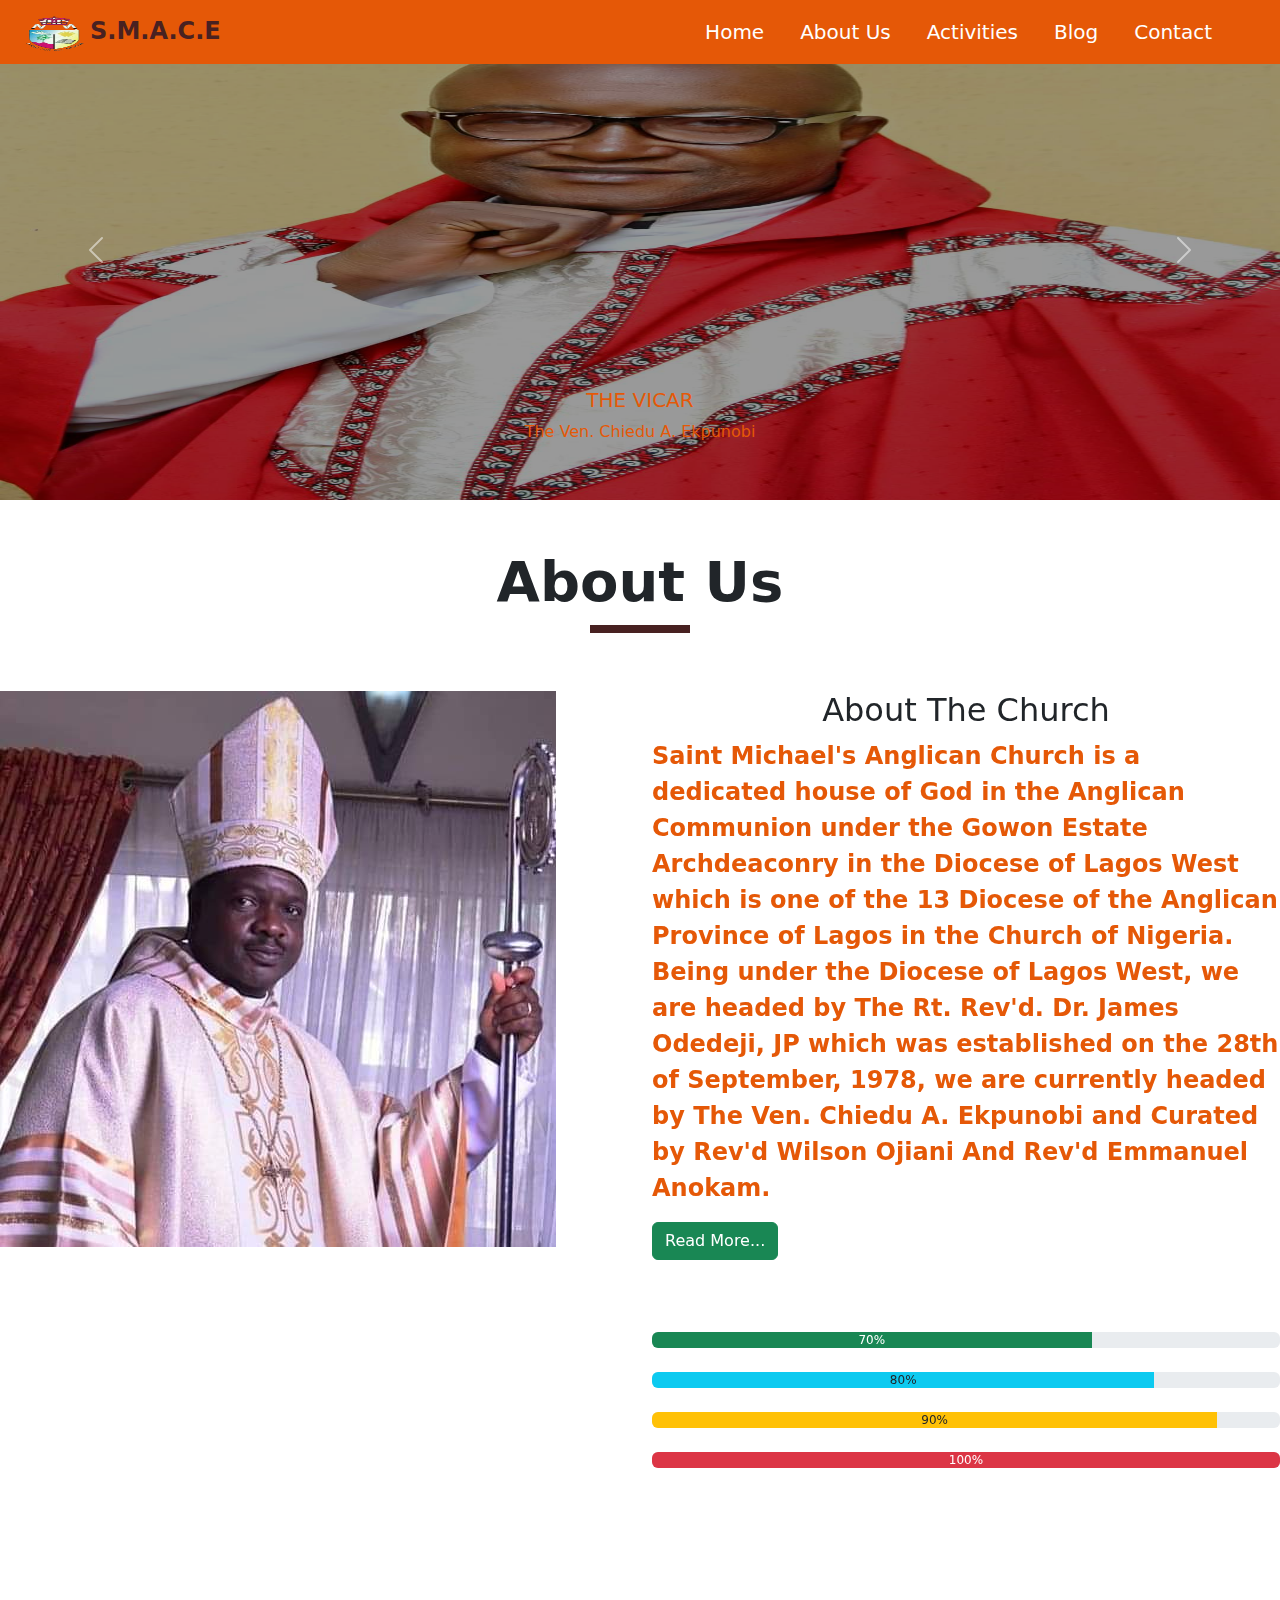
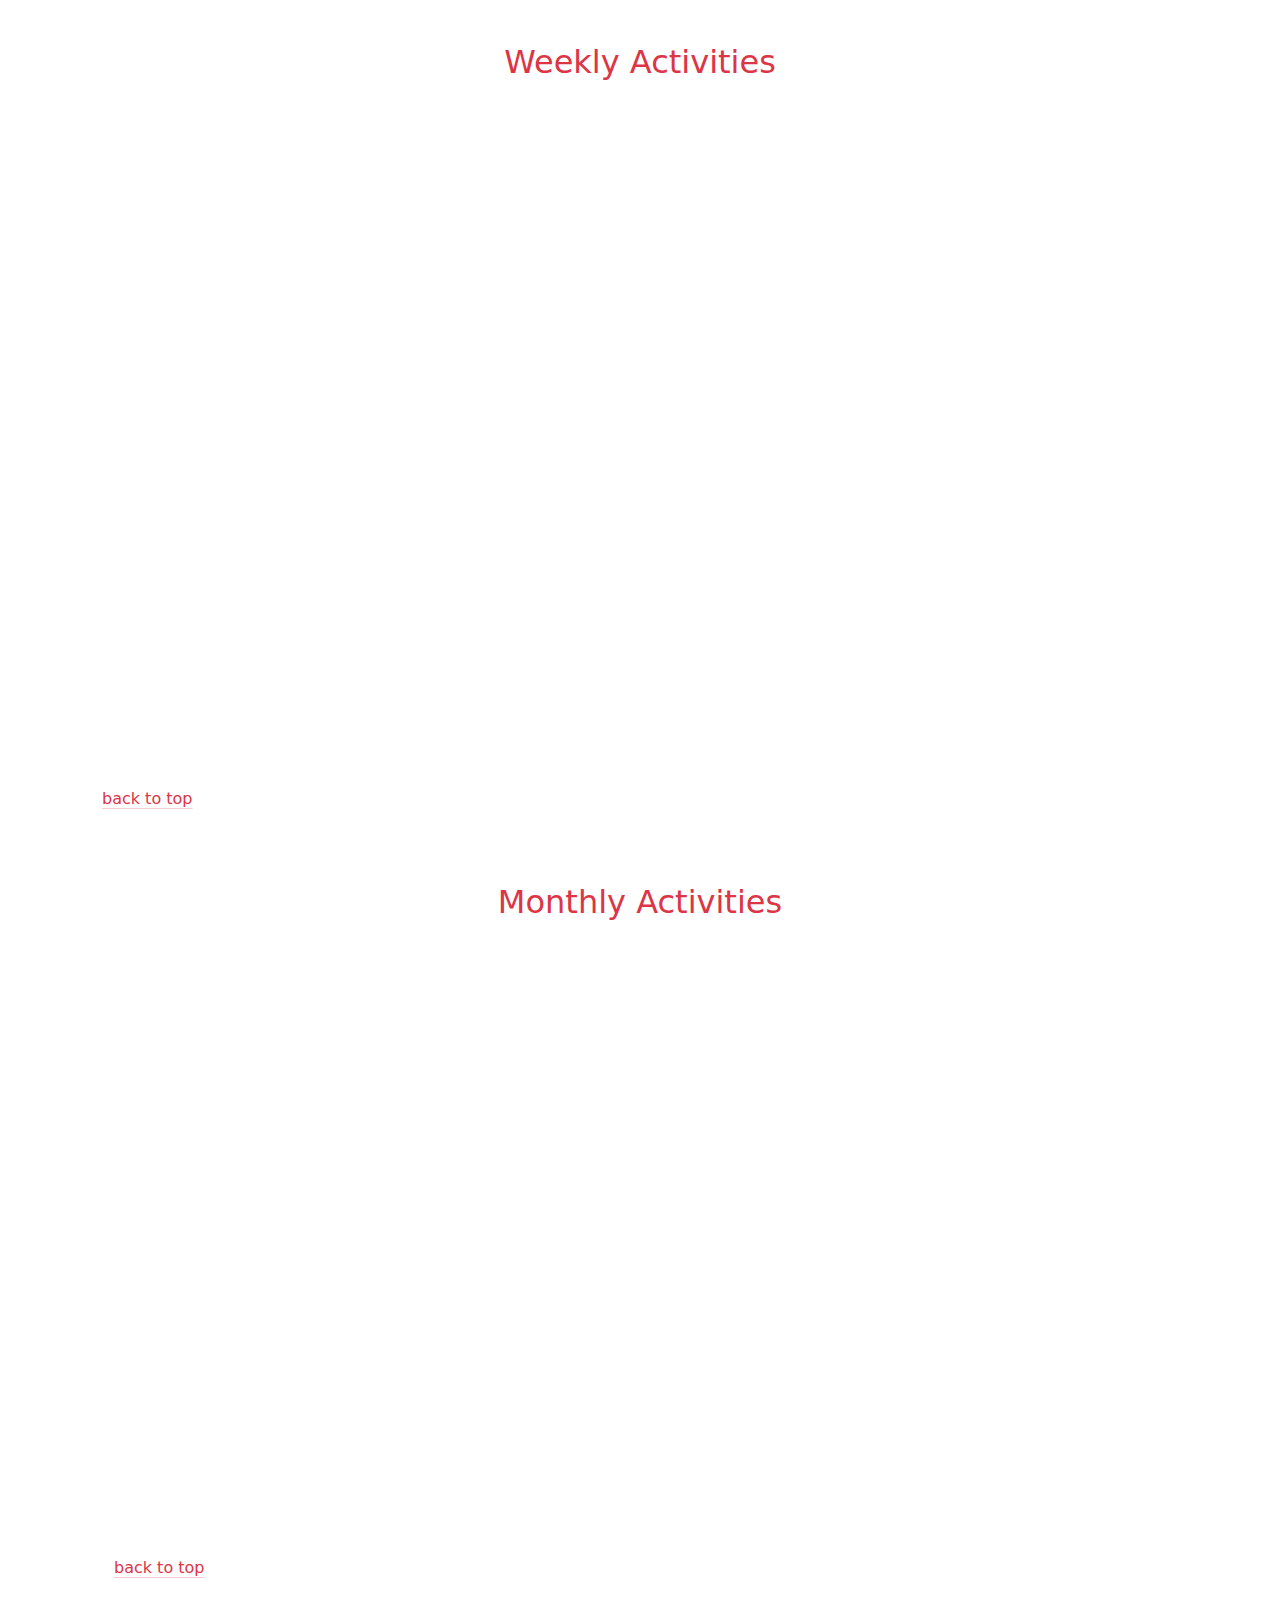
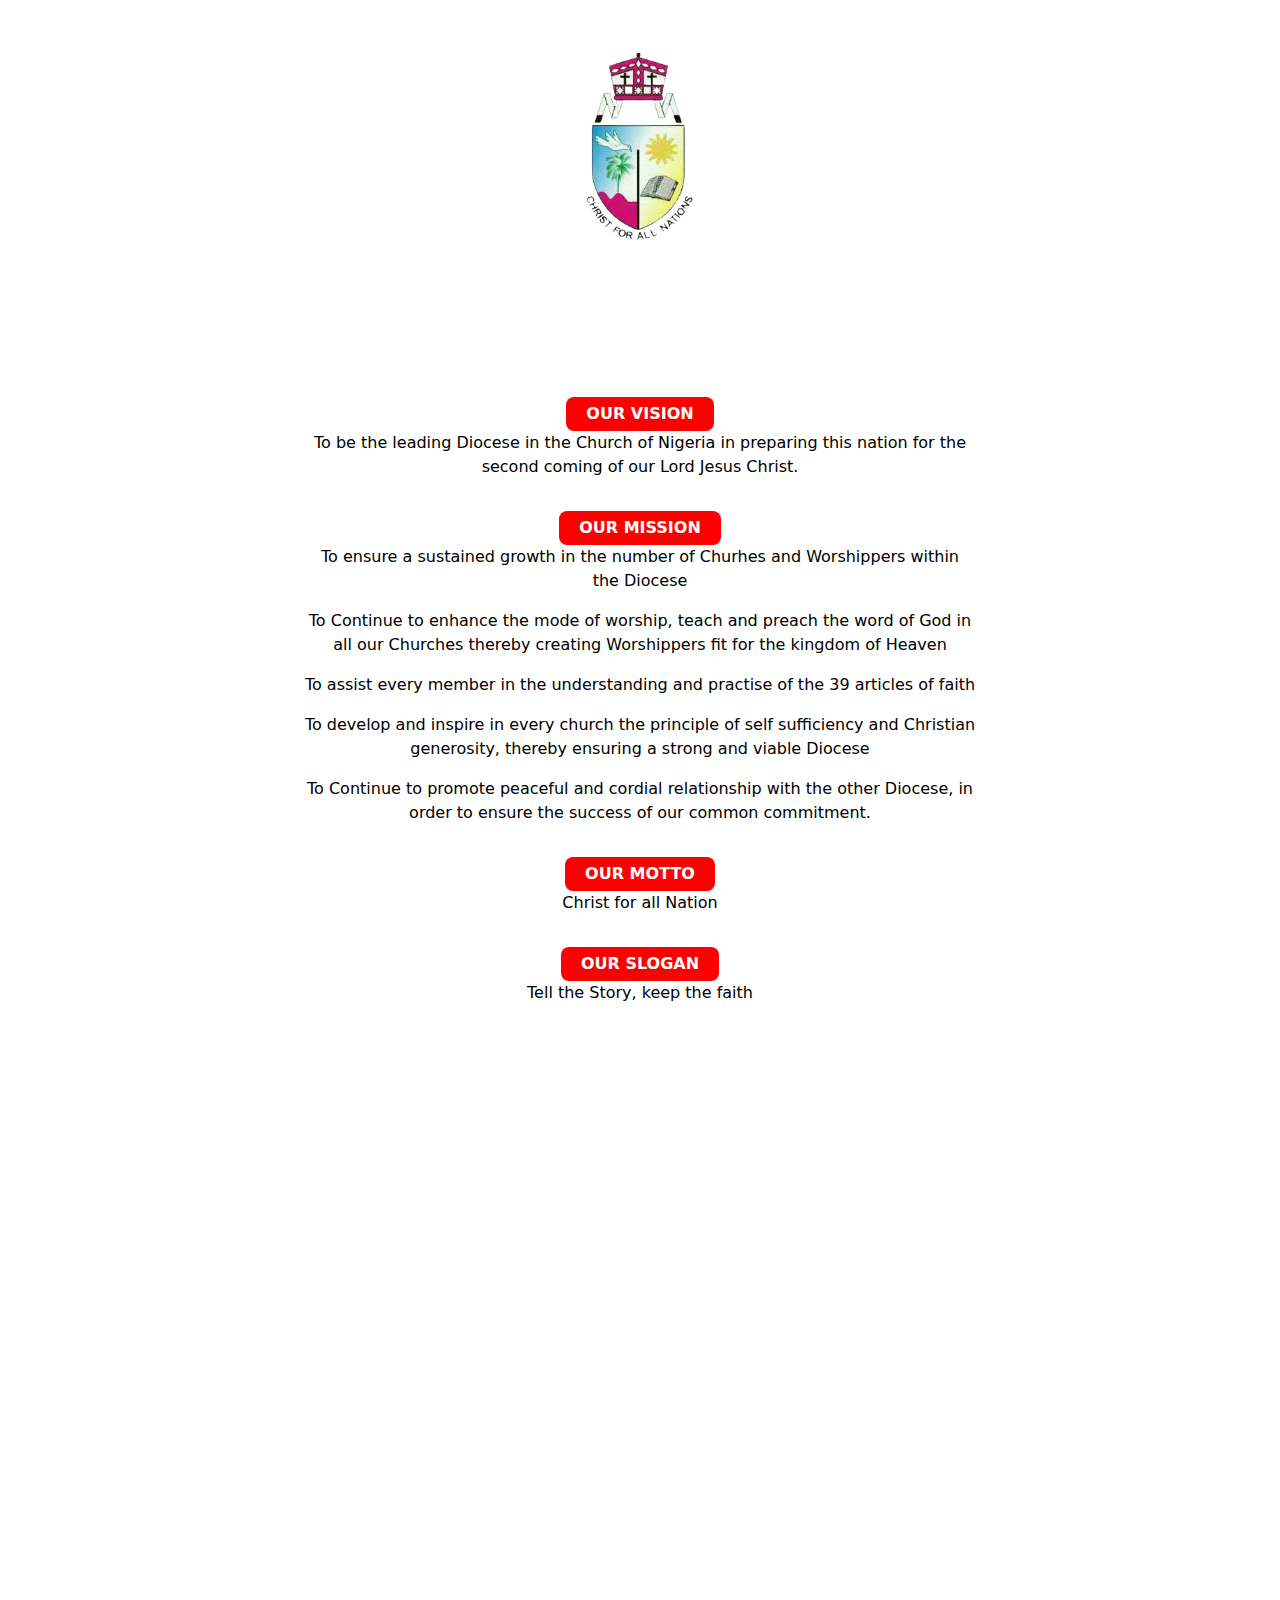
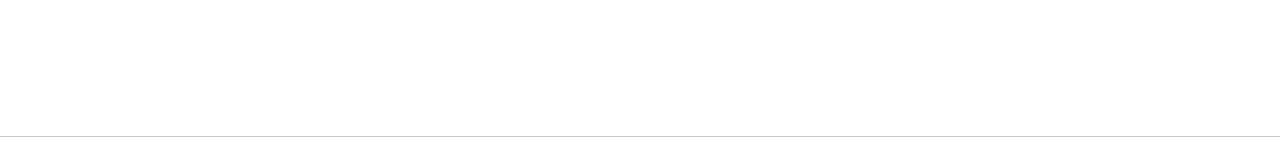
<file: index.html>
<!DOCTYPE html>
<html lang="en">

<head>
  <meta charset="UTF-8">
  <meta http-equiv="X-UA-Compatible" content="IE=edge">
  <meta name="viewport" content="width=device-width, initial-scale=1.0">
  <title>St. Micheals Anglican Church Egbeda</title>
  <script async src="https://pagead2.googlesyndication.com/pagead/js/adsbygoogle.js?client=ca-pub-4125052811754696"
    crossorigin="anonymous"></script>
    <!-- St. Micheals Anglican Church Egbeda -->
  <!-- Bootstrap CDN -->
  <link href="https://unpkg.com/aos@2.3.1/dist/aos.css" rel="stylesheet">
  <link rel="stylesheet" href="https://cdnjs.cloudflare.com/ajax/libs/font-awesome/6.4.0/css/all.min.css"
    integrity="sha512-iecdLmaskl7CVkqkXNQ/ZH/XLlvWZOJyj7Yy7tcenmpD1ypASozpmT/E0iPtmFIB46ZmdtAc9eNBvH0H/ZpiBw=="
    crossorigin="anonymous" referrerpolicy="no-referrer" />
  <link rel="preconnect" href="https://fonts.gstatic.com" crossorigin>
  <link rel="stylesheet" href="./bootstrapforpro_1/bootstrappro1.css">
  <link rel="stylesheet" href="bootstrapforpro_1/css/bootstrap.min.css">
</head>

<body>
  <!-- St. Micheals Anglican Church Egbeda -->
  <header id="home">
    <!-- Navbar -->
    <nav class="navbar navbar-expand-sm fixed-top">
      <div class="container-fluid">
        <a class="navbar-brand px-2" href="#"><img src="./slideshowimgs/realsmacelogo.png" alt=""><span
            class="smacelogo">S.M.A.C.E</span></a>
        <button class="navbar-toggler" type="button" data-bs-toggle="collapse" data-bs-target="#navbarSupportedContent"
          aria-controls="navbarSupportedContent" aria-expanded="false" aria-label="Toggle navigation">
          <span class="navbar-toggler-icon"></span>
        </button>
        <div class="collapse navbar-collapse" id="navbarSupportedContent">
          <ul class="navbar-nav ms-auto mb-2 mb-lg-0 h5 px-5">
            <li class="nav-item">
              <a class="nav-link active" aria-current="page" href="#">Home</a>
            </li>
            <li class="nav-item">
              <a class="nav-link" href="#about us">About Us</a>
            </li>
            <li class="nav-item">
              <a class="nav-link" href="#activities">Activities</a>
            </li>
            <li class="nav-item">
              <a class="nav-link" href="#blog">Blog</a>
            </li>
            <li class="nav-item">
              <a class="nav-link" href="#contact">Contact</a>
            </li>
        </div>
      </div>
    </nav>
    <!-- Carousel -->
    <div id="carouselExampleAutoplaying" class="carousel slide" data-bs-ride="carousel">
      <div class="carousel-inner">
        <div class="carousel-item active">
          <img src="./slideshowimgs/Ven_Chie,spic.jpg" class="d-block w-100" alt="...">
          <div class="carousel-caption">
            <h5>THE VICAR</h5>
            <P>The Ven. Chiedu A. Ekpunobi</P>
          </div>
        </div>
        <div class="carousel-item">
          <img src="./slideshowimgs/realcurate2_pic.jpg" class="d-block w-100" alt="...">
          <div class="carousel-caption">
            <h5>THE CURATE 1</h5>
            <p>Rev'd. Wilson Ojiani</p>
          </div>
        </div>
        <div class="carousel-item">
          <img src="./slideshowimgs/The_Curate1.jpg" class="d-block w-100" alt="...">
          <div class="carousel-caption">
            <h5>THE CURATE 2</h5>
            <p>Rev'd Emmanuel Anokam</p>
          </div>
        </div>
      </div>
      <button class="carousel-control-prev" type="button" data-bs-target="#carouselExampleAutoplaying"
        data-bs-slide="prev">
        <span class="carousel-control-prev-icon" aria-hidden="true"></span>
        <span class="visually-hidden">Previous</span>
      </button>
      <button class="carousel-control-next" type="button" data-bs-target="#carouselExampleAutoplaying"
        data-bs-slide="next">
        <span class="carousel-control-next-icon" aria-hidden="true"></span>
        <span class="visually-hidden">Next</span>
      </button>
    </div>
    <script async src="https://pagead2.googlesyndication.com/pagead/js/adsbygoogle.js?client=ca-pub-4125052811754696"
      crossorigin="anonymous"></script>
  </header>

  <!-- St. Micheals Anglican Church Egbeda -->
  <section id="about us">
    <div class="abtcontainer mt-5">
      <div class="row">
        <div class="col-12 text-center mb-5" data-aos="zoom-in-down">
          <h1 class="display-4 fw-bold">About Us</h1>
          <div class="divider"></div>
        </div>
        <div class="col-md-6" data-aos="fade-down-right">
          <img src="./slideshowimgs/Bishoppic1.jpg" alt="" class="img-fluid">
        </div>
        <div class="col-md-6" data-aos="zoom-in-down">
          <h2 class="col text-center">About The Church</h2>
          <p class="stabt">
            Saint Michael's Anglican Church is a dedicated house of God in the Anglican Communion under the Gowon
            Estate Archdeaconry in the Diocese of Lagos West which is one of the 13 Diocese of the Anglican Province
            of Lagos in the Church of Nigeria. Being under the Diocese of Lagos West, we are headed by The Rt. Rev'd.
            Dr. James Odedeji, JP which was established on the 28th of September, 1978, we are currently headed by
            The Ven. Chiedu A. Ekpunobi and Curated by Rev'd Wilson Ojiani And Rev'd Emmanuel Anokam.
          </p>
          <button class="btn btn-success mb-5">Read More...</button>
          <div>
            <div class="progress my-4" role="progressbar" aria-label="Success example" aria-valuenow="70"
              aria-valuemin="0" aria-valuemax="100">
              <div class="progress-bar bg-success" style="width: 70%">70%</div>
            </div>
            <div class="progress my-4" role="progressbar" aria-label="Info example" aria-valuenow="80" aria-valuemin="0"
              aria-valuemax="100">
              <div class="progress-bar bg-info text-dark" style="width: 80%">80%</div>
            </div>
            <div class="progress my-4" role="progressbar" aria-label="Warning example" aria-valuenow="90"
              aria-valuemin="0" aria-valuemax="100">
              <div class="progress-bar bg-warning text-dark" style="width: 90%">90%</div>
            </div>
            <div class="progress my-4" role="progressbar" aria-label="Danger example" aria-valuenow="100"
              aria-valuemin="0" aria-valuemax="100">
              <div class="progress-bar bg-danger" style="width: 100%">100%</div>
            </div>
          </div>
        </div>
        <div>

        </div>
      </div>
    </div>
    <script async src="https://pagead2.googlesyndication.com/pagead/js/adsbygoogle.js?client=ca-pub-4125052811754696"
      crossorigin="anonymous"></script>
    <ins class="adsbygoogle" style="display:block" data-ad-format="fluid" data-ad-layout-key="-6s+eb+2m-1c-5n"
      data-ad-client="ca-pub-4125052811754696" data-ad-slot="4970632090"></ins>
    <script>
      (adsbygoogle = window.adsbygoogle || []).push({});
    </script>
  </section>

  <section id="activities">
    <div class="container">
      <div class="row gy-2">
        <div class="col-12 text-center mb-5" data-aos="zoom-in-down">
          <h1 class="display-4 fw-bold">Activities</h1>
          <div class="divider"></div>
        </div>
        <h2 class="text-center text-danger">Weekly Activities</h2>
        <div class="col-md-4 col-sm-6" data-aos="fade-down-right">
          <div class="card shadow" style="width: 18rem;">
            <div class="card-body">
              <h5 class="card-title text-center">Mondays</h5>
              <p class="card-text text-center mb-5">Follow up/ Discipleship classes <br>6:00pm-7:30pm</p>
            </div>
            <div class="card-body shadow">
              <a href="https://www.facebook.com/saint.micheal/" class="card-link text-danger">Facebook Page</a>
            </div>
          </div>
        </div>
        <div class="col-md-4 col-sm-6" data-aos="flip-up">
          <div class="card  shadow" style="width: 18rem;">
            <div class="card-body">
              <h5 class="card-title text-center">Tuesdays</h5>
              <p class="card-text text-center mb-5">EFAC Fellowship <br>6:00pm-8:00pm</p>
            </div>
            <div class="card-body shadow">
              <a href="https://www.facebook.com/saint.micheal/" class="card-link text-danger">Facebook Page</a>
            </div>
          </div>
        </div>
        <div class="col-md-4 col-sm-6" data-aos="fade-down-left">
          <div class="card  shadow" style="width: 18rem;">
            <div class="card-body">
              <h5 class="card-title text-center">Wednesdays</h5>
              <p class="card-text text-center mb-4">Victory Hour (PRAYERS)/ <br>Mid-Week Service <br> 6:00pm-8:00pm</p>
            </div>
            <div class="card-body  shadow">
              <a href="https://www.facebook.com/saint.micheal/" class="card-link text-danger">Facebook Page</a>
            </div>
          </div>
        </div>
        <div class="col-md-4 col-sm-6" data-aos="fade-down-right">
          <div class="card  shadow" style="width: 18rem;">
            <div class="card-body">
              <h5 class="card-title text-center">Thursdays</h5>
              <p class="card-text text-center">A Day with Christ (Healing,etc..)-7:00am-12:noon <br>AYF Fellowship
                <br>Choir / Band Practice <br>6:00pm-8:00pm
              </p>
            </div>
            <div class="card-body shadow">
              <a href="https://www.facebook.com/saint.micheal/" class="card-link text-danger">Facebook Page</a>
            </div>
          </div>
        </div>
        <div class="col-md-4 col-sm-6" data-aos="flip-up">
          <div class="card shadow" style="width: 18rem;">
            <div class="card-body">
              <h5 class="card-title text-center">Fridays</h5>
              <p class="card-text text-center mb-5">General Bible Study <br>(Teaching) <br>6:00pm-7:30pm</p>
            </div>
            <div class="card-body shadow">
              <a href="https://www.facebook.com/saint.micheal/" class="card-link text-danger">Facebook Page</a>
            </div>
          </div>
        </div>
        <div class="col-md-4 col-sm-6" data-aos="fade-down-left">
          <div class="card shadow" style="width: 18rem;">
            <div class="card-body">
              <h5 class="card-title text-center">Saturdays</h5>
              <p class="card-text text-center mb-4">Brigade Practice-4:00pm <br>Choir / Band Practice <br>Rising Stars
                Fellowship <br>6:00pm-8:00pm </p>
            </div>
            <div class="card-body shadow">
              <a href="https://www.facebook.com/saint.micheal/" class="card-link text-danger">Facebook Page</a>
            </div>
          </div>
        </div>
      </div>
      <div id="suncard" class="row gy-2 text-center">
        <div class="col-md-6 col-sm-6" data-aos="flip-up">
          <div class="card shadow" style="width: 18rem;">
            <div class="card-body">
              <h5 class="card-title text-center">Sundays</h5>
              <p class="card-text text-center mb-4">Sunday Combined Service <br>8:00am-Further Notice</p>
            </div>
            <div class="card-body shadow">
              <a href="https://www.facebook.com/saint.micheal/" class="card-link text-success">Join us live @</a>
            </div>
          </div>
        </div>
      </div>
      <div>
        <p><a href="#top" id="btt"
            class="link-danger link-offset-2 link-underline-opacity-25 link-underline-opacity-100-hover">back to top</a>
        </p>
      </div>



      <div class="container">
        <div class="row gy-2">
          <div class="col-12 text-center mb-5">
          </div>
          <h2 class="text-center text-danger">Monthly Activities</h2>
          <div class="col-md-4  col-sm-6" data-aos="fade-down-right">
            <div class="card shadow" style="width: 18rem;">
              <!-- <img src="..." class="card-img-top" alt="..."> -->
              <div class="card-body">
                <h5 class="card-title text-center">1st Sundays</h5>
                <p class="card-text text-center">Revival Service <br>8:00am Combined</p>
              </div>
              <div class="card-body shadow">
                <a href="https://www.facebook.com/saint.micheal/" class="card-link text-danger">Facebook Page</a>
              </div>
            </div>
          </div>
          <div class="col-md-4 col-sm-6" data-aos="flip-up">
            <div class="card shadow" style="width: 18rem;">
              <!-- <img src="..." class="card-img-top" alt="..."> -->
              <div class="card-body">
                <h5 class="card-title text-center">2nd Sundays</h5>
                <p class="card-text text-center">Holy Communion <br>7:00am-English & 10:00am-Igbo</p>
              </div>
              <div class="card-body shadow">
                <a href="https://www.facebook.com/saint.micheal/" class="card-link text-danger">Facebook Page</a>
              </div>
            </div>
          </div>
          <div class="col-md-4 col-sm-6" data-aos="fade-down-left">
            <div class="card shadow" style="width: 18rem;">
              <div class="card-body">
                <h5 class="card-title text-center">3rd Sundays</h5>
                <p class="card-text text-center">Testimony Sunday <br>8:00am Combined</p>
              </div>
              <div class="card-body shadow">
                <a href="https://www.facebook.com/saint.micheal/" class="card-link text-danger">Facebook Page</a>
              </div>
            </div>
          </div>
          <div class="col-md-4 col-sm-6" data-aos="fade-down-right">
            <div class="card shadow" style="width: 18rem;">
              <div class="card-body">
                <h5 class="card-title text-center">Last Sundays</h5>
                <p class="card-text text-center">Mattins/Group Meetings <br>8:00am Combined</p>
              </div>
              <div class="card-body shadow">
                <a href="https://www.facebook.com/saint.micheal/" class="card-link text-danger">Facebook Page</a>
              </div>
            </div>
          </div>
          <div class="col-md-4 col-sm-6" data-aos="flip-up">
            <div class="card shadow" style="width: 18rem;">
              <!-- <img src="..." class="card-img-top" alt="..."> -->
              <div class="card-body">
                <h5 class="card-title text-center">5th Sundays</h5>
                <p class="card-text text-center">Bible Teaching/Holy Communion <br>8:00am Combined</p>
              </div>
              <div class="card-body shadow">
                <a href="https://www.facebook.com/saint.micheal/" class="card-link text-danger">Facebook Page</a>
              </div>
            </div>
          </div>
          <div class="col-md-4 col-sm-6" data-aos="fade-down-left">
            <div class="card shadow" style="width: 18rem;">
              <!-- <img src="./slideshowimgs/angviewchurchimg.png" class="card-img-top" alt="..."> -->
              <div class="card-body">
                <h5 class="card-title text-center">Last Saturdays</h5>
                <p class="card-text text-center">Guild of Stewards Meeting <br>4:00pm-6:00pm</p>
              </div>
              <div class="card-body shadow">
                <a href="https://www.facebook.com/saint.micheal/" class="card-link text-danger">Facebook Page</a>
              </div>
            </div>
          </div>
          <div id="suncard" class="row gy-2 text-center">
            <div class="col-md-6" data-aos="flip-left" data-aos-easing="ease-out-cubic" data-aos-duration="2000">
              <div class="card shadow" style="width: 18rem;">
                <div class="card-body">
                  <h5 class="card-title text-center">BAPTISM</h5>
                  <p class="card-text text-center">Last Saturdays<br>2:00pm (Counseling & baptism)</p>
                </div>
                <div class="card-body shadow">
                  <a href="https://www.facebook.com/saint.micheal/" class="card-link text-danger">Facebook Page</a>
                </div>
              </div>
            </div>
            <div class="col-md-6 col-sm-6" data-aos="flip-right" data-aos-easing="ease-out-cubic"
              data-aos-duration="2000">
              <div class="card shadow" style="width: 18rem;">
                <div class="card-body">
                  <h5 class="card-title text-center">Monthly Gen. Vigil</h5>
                  <p class="card-text text-center">Last Fridays <br>11:00pm</p>
                </div>
                <div class="card-body shadow">
                  <a href="https://www.facebook.com/saint.micheal/" class="card-link text-danger">Facebook Page</a>
                </div>
              </div>
            </div>
          </div>
        </div>
        <div>
          <p><a href="#top" id="btt"
              class="link-danger link-offset-2 link-underline-opacity-25 link-underline-opacity-100-hover">back to
              top</a></p>
        </div>
  </section>

  <section id="blog">
    <div class="container">
      <div class="row">
        <div class="blogcont">
          <img class="blogimg" src="./slideshowimgs/realsmacelogo.png" alt="">
        </div>
        <div class="text-center" data-aos="zoom-in-down">
          <h1 style="font-size: 22px; font-weight: 800;">DIOCESE OF LAGOS WEST</h1>
          <h1 class="ctb">ST. MICHAEL'S ANGLICAN CHURCH, <br>EGBEDA</h1>
        </div>
        <div class="text-center mt-3">
          <button class="cent-btn">OUR VISION</button>
          <p style="color: black;">To be the leading Diocese in the Church of Nigeria in preparing this nation for the
            <br> second coming of our Lord Jesus Christ.
          </p>
        </div>
        <div class="text-center mt-3">
          <button class="cent-btn">OUR MISSION</button>
          <p style="color: black;">To ensure a sustained growth in the number of Churhes and Worshippers within <br>the
            Diocese</p>
          <p style="color: black;">To Continue to enhance the mode of worship, teach and preach the word of God in
            <br>all our Churches thereby creating Worshippers fit for the kingdom of Heaven
          </p>
          <p style="color: black;">To assist every member in the understanding and practise of the 39 articles of faith
          </p>
          <p style="color: black;">To develop and inspire in every church the principle of self sufficiency and
            Christian <br>generosity,
            thereby ensuring a strong and viable Diocese</p>
          <p style="color: black;">To Continue to promote peaceful and cordial relationship with the other Diocese, in
            <br>order to ensure the
            success of our common commitment.
          </p>
        </div>
        <div class="text-center mt-3">
          <button class="cent-btn">OUR MOTTO</button>
          <p style="color: black;">Christ for all Nation</p>
        </div>
        <div class="text-center mt-3">
          <button class="cent-btn">OUR SLOGAN</button>
          <p style="color: black;">Tell the Story, keep the faith</p>
        </div>
      </div>
    </div>
  </section>

  <div>
    <hr>
  </div>
  <script src="bootstrapforpro_1/js/bootstrap.min.js"></script>
  <script src="https://unpkg.com/aos@2.3.1/dist/aos.js"></script>
  <script src="./aos.js"></script>
</body>

</html>
</file>
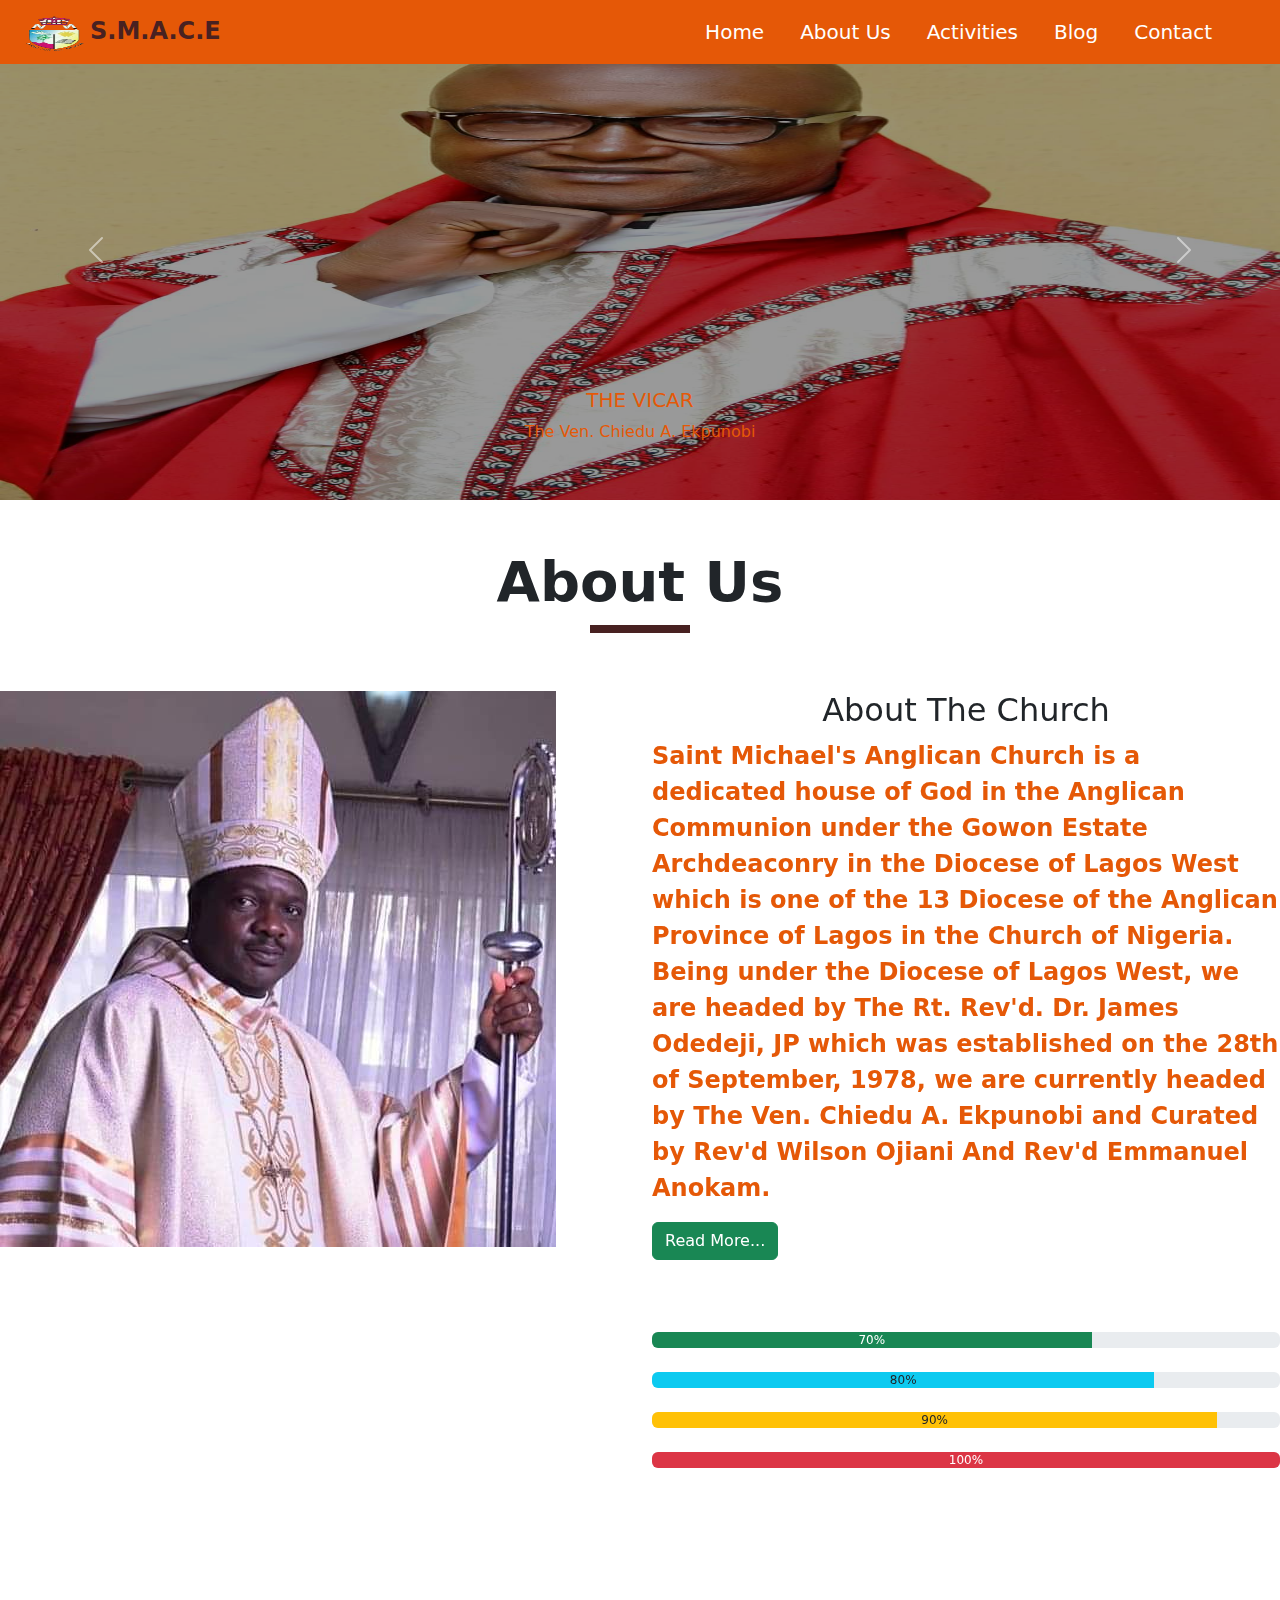
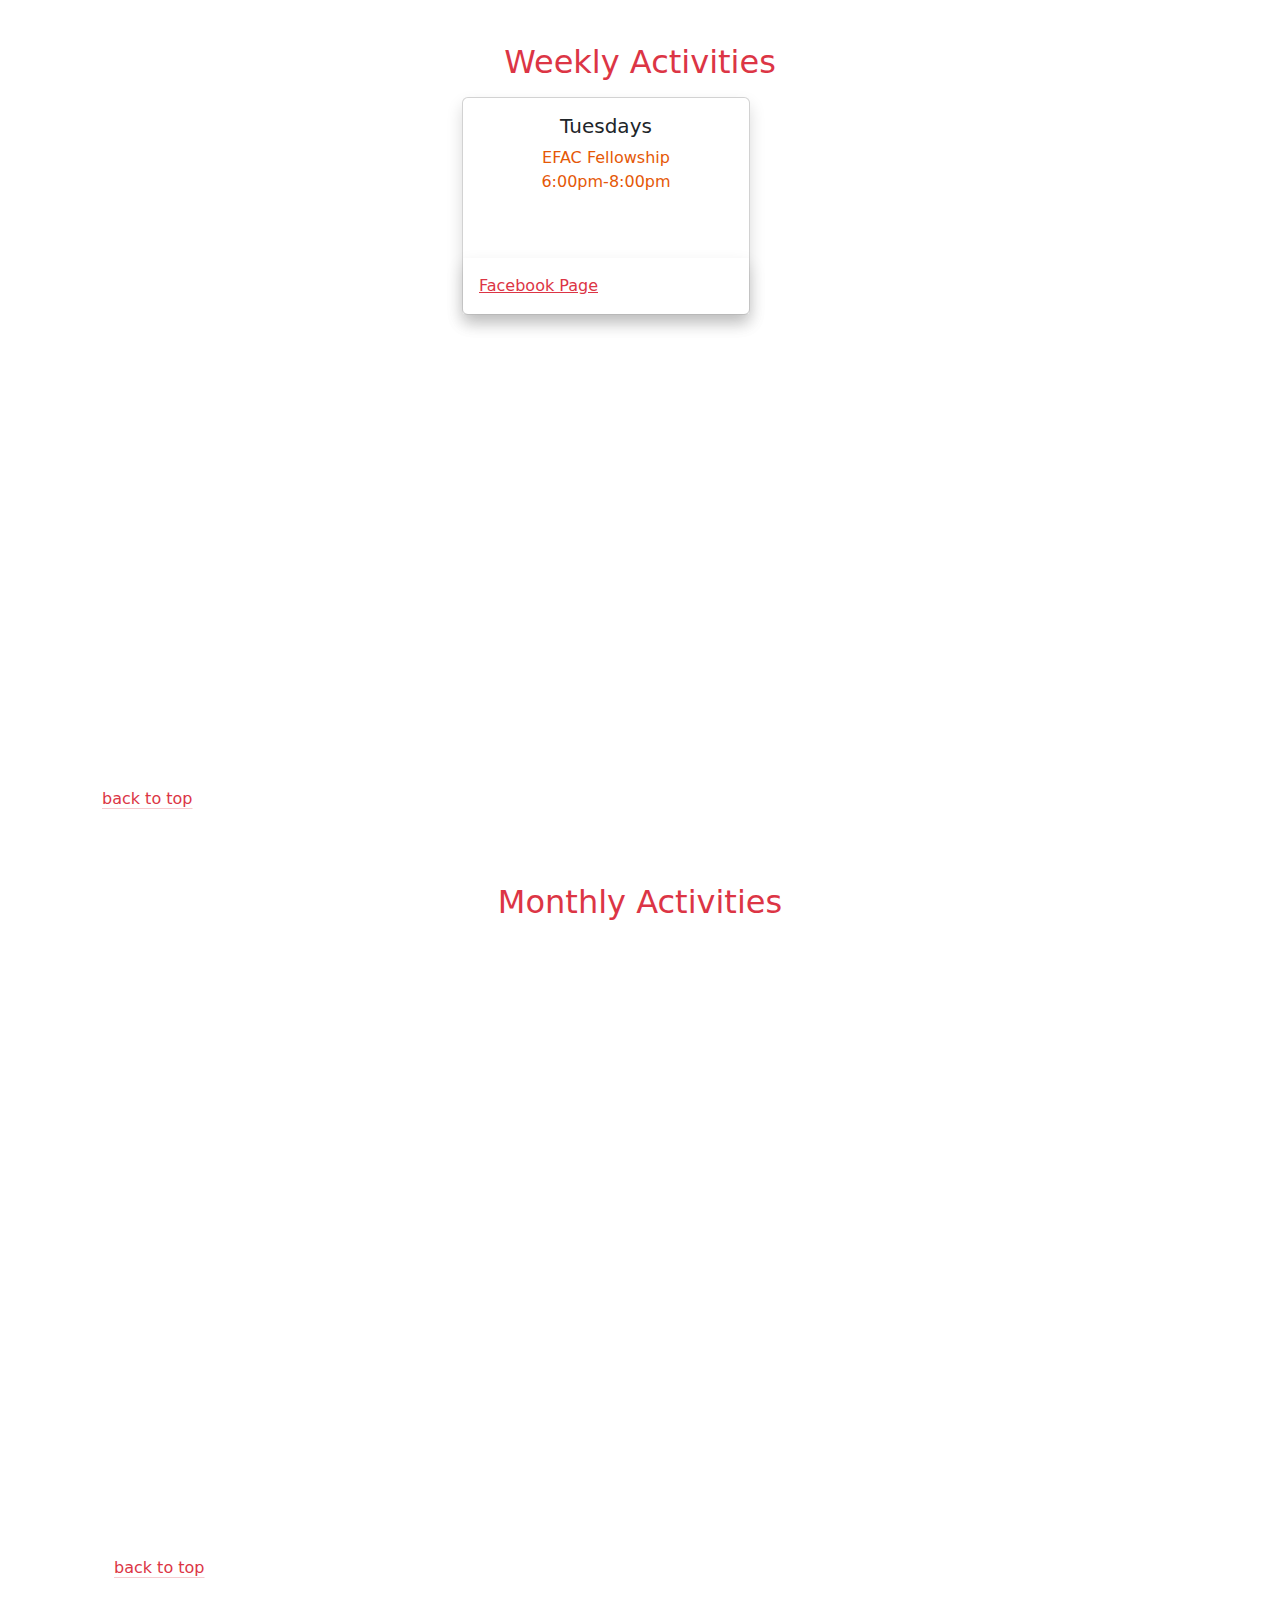
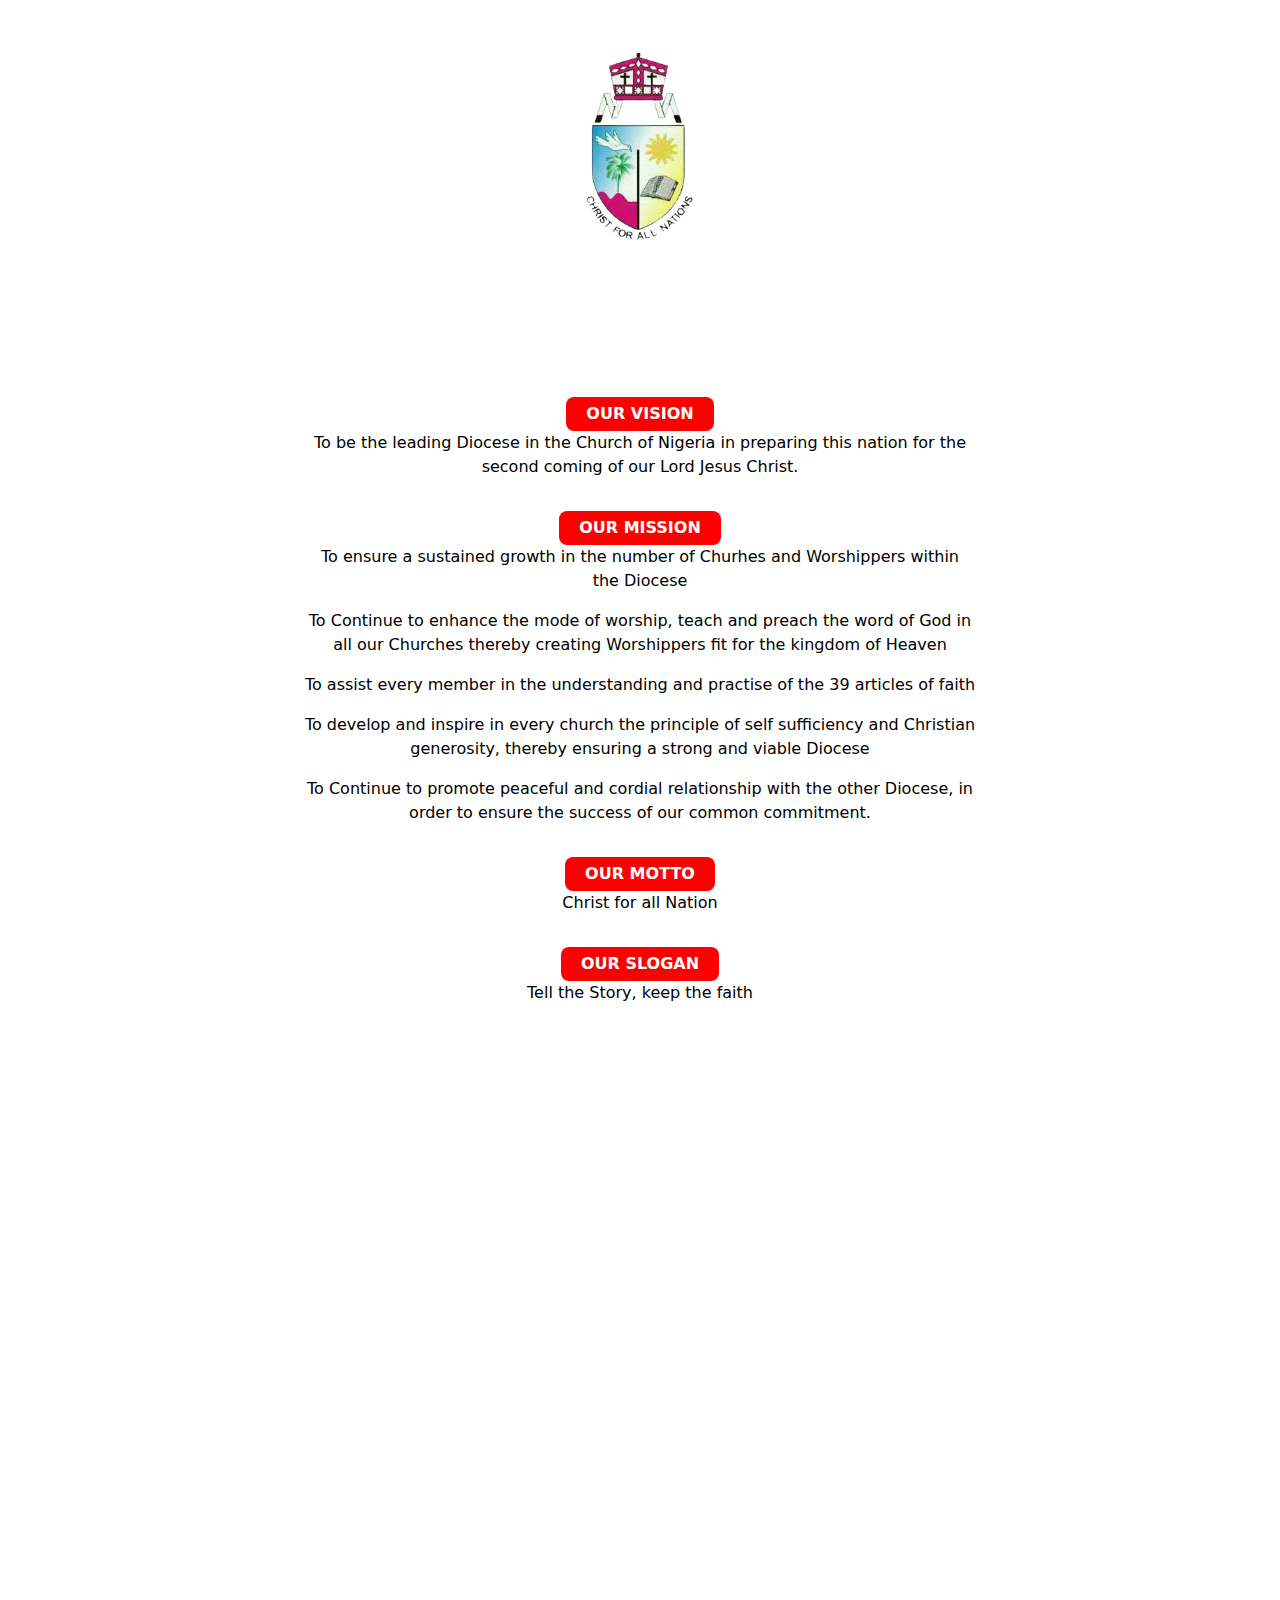
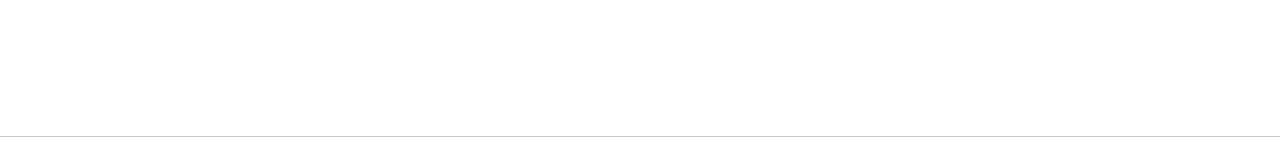
<file: bootstrappro1.html>
<!DOCTYPE html>
<html lang="en">

<head>
  <meta charset="UTF-8">
  <meta http-equiv="X-UA-Compatible" content="IE=edge">
  <meta name="viewport" content="width=device-width, initial-scale=1.0">
  <title>St. Micheals Anglican Church Egbeda</title>
  <script async src="https://pagead2.googlesyndication.com/pagead/js/adsbygoogle.js?client=ca-pub-4125052811754696"
    crossorigin="anonymous"></script>
    <!-- St. Micheals Anglican Church Egbeda -->
  <!-- Bootstrap CDN -->
  <link href="https://unpkg.com/aos@2.3.1/dist/aos.css" rel="stylesheet">
  <link rel="stylesheet" href="https://cdnjs.cloudflare.com/ajax/libs/font-awesome/6.4.0/css/all.min.css"
    integrity="sha512-iecdLmaskl7CVkqkXNQ/ZH/XLlvWZOJyj7Yy7tcenmpD1ypASozpmT/E0iPtmFIB46ZmdtAc9eNBvH0H/ZpiBw=="
    crossorigin="anonymous" referrerpolicy="no-referrer" />
  <link rel="preconnect" href="https://fonts.gstatic.com" crossorigin>
  <link rel="stylesheet" href="./bootstrapforpro_1/bootstrappro1.css">
  <link rel="stylesheet" href="bootstrapforpro_1/css/bootstrap.min.css">
</head>

<body>
  <!-- St. Micheals Anglican Church Egbeda -->
  <header id="home">
    <!-- Navbar -->
    <nav class="navbar navbar-expand-sm fixed-top">
      <div class="container-fluid">
        <a class="navbar-brand px-2" href="#"><img src="./slideshowimgs/realsmacelogo.png" alt=""><span
            class="smacelogo">S.M.A.C.E</span></a>
        <button class="navbar-toggler" type="button" data-bs-toggle="collapse" data-bs-target="#navbarSupportedContent"
          aria-controls="navbarSupportedContent" aria-expanded="false" aria-label="Toggle navigation">
          <span class="navbar-toggler-icon"></span>
        </button>
        <div class="collapse navbar-collapse" id="navbarSupportedContent">
          <ul class="navbar-nav ms-auto mb-2 mb-lg-0 h5 px-5">
            <li class="nav-item">
              <a class="nav-link active" aria-current="page" href="#">Home</a>
            </li>
            <li class="nav-item">
              <a class="nav-link" href="#about us">About Us</a>
            </li>
            <li class="nav-item">
              <a class="nav-link" href="#activities">Activities</a>
            </li>
            <li class="nav-item">
              <a class="nav-link" href="#blog">Blog</a>
            </li>
            <li class="nav-item">
              <a class="nav-link" href="#contact">Contact</a>
            </li>
        </div>
      </div>
    </nav>
    <!-- Carousel -->
    <div id="carouselExampleAutoplaying" class="carousel slide" data-bs-ride="carousel">
      <div class="carousel-inner">
        <div class="carousel-item active">
          <img src="./slideshowimgs/Ven_Chie,spic.jpg" class="d-block w-100" alt="...">
          <div class="carousel-caption">
            <h5>THE VICAR</h5>
            <P>The Ven. Chiedu A. Ekpunobi</P>
          </div>
        </div>
        <div class="carousel-item">
          <img src="./slideshowimgs/realcurate2_pic.jpg" class="d-block w-100" alt="...">
          <div class="carousel-caption">
            <h5>THE CURATE 1</h5>
            <p>Rev'd. Wilson Ojiani</p>
          </div>
        </div>
        <div class="carousel-item">
          <img src="./slideshowimgs/The_Curate1.jpg" class="d-block w-100" alt="...">
          <div class="carousel-caption">
            <h5>THE CURATE 2</h5>
            <p>Rev'd Emmanuel Anokam</p>
          </div>
        </div>
      </div>
      <button class="carousel-control-prev" type="button" data-bs-target="#carouselExampleAutoplaying"
        data-bs-slide="prev">
        <span class="carousel-control-prev-icon" aria-hidden="true"></span>
        <span class="visually-hidden">Previous</span>
      </button>
      <button class="carousel-control-next" type="button" data-bs-target="#carouselExampleAutoplaying"
        data-bs-slide="next">
        <span class="carousel-control-next-icon" aria-hidden="true"></span>
        <span class="visually-hidden">Next</span>
      </button>
    </div>
    <script async src="https://pagead2.googlesyndication.com/pagead/js/adsbygoogle.js?client=ca-pub-4125052811754696"
      crossorigin="anonymous"></script>
  </header>

  <!-- St. Micheals Anglican Church Egbeda -->
  <section id="about us">
    <div class="abtcontainer mt-5">
      <div class="row">
        <div class="col-12 text-center mb-5" data-aos="zoom-in-down">
          <h1 class="display-4 fw-bold">About Us</h1>
          <div class="divider"></div>
        </div>
        <div class="col-md-6" data-aos="fade-down-right">
          <img src="./slideshowimgs/Bishoppic1.jpg" alt="" class="img-fluid">
        </div>
        <div class="col-md-6" data-aos="zoom-in-down">
          <h2 class="col text-center">About The Church</h2>
          <p class="stabt">
            Saint Michael's Anglican Church is a dedicated house of God in the Anglican Communion under the Gowon
            Estate Archdeaconry in the Diocese of Lagos West which is one of the 13 Diocese of the Anglican Province
            of Lagos in the Church of Nigeria. Being under the Diocese of Lagos West, we are headed by The Rt. Rev'd.
            Dr. James Odedeji, JP which was established on the 28th of September, 1978, we are currently headed by
            The Ven. Chiedu A. Ekpunobi and Curated by Rev'd Wilson Ojiani And Rev'd Emmanuel Anokam.
          </p>
          <button class="btn btn-success mb-5">Read More...</button>
          <div>
            <div class="progress my-4" role="progressbar" aria-label="Success example" aria-valuenow="70"
              aria-valuemin="0" aria-valuemax="100">
              <div class="progress-bar bg-success" style="width: 70%">70%</div>
            </div>
            <div class="progress my-4" role="progressbar" aria-label="Info example" aria-valuenow="80" aria-valuemin="0"
              aria-valuemax="100">
              <div class="progress-bar bg-info text-dark" style="width: 80%">80%</div>
            </div>
            <div class="progress my-4" role="progressbar" aria-label="Warning example" aria-valuenow="90"
              aria-valuemin="0" aria-valuemax="100">
              <div class="progress-bar bg-warning text-dark" style="width: 90%">90%</div>
            </div>
            <div class="progress my-4" role="progressbar" aria-label="Danger example" aria-valuenow="100"
              aria-valuemin="0" aria-valuemax="100">
              <div class="progress-bar bg-danger" style="width: 100%">100%</div>
            </div>
          </div>
        </div>
        <div>

        </div>
      </div>
    </div>
    <script async src="https://pagead2.googlesyndication.com/pagead/js/adsbygoogle.js?client=ca-pub-4125052811754696"
      crossorigin="anonymous"></script>
    <ins class="adsbygoogle" style="display:block" data-ad-format="fluid" data-ad-layout-key="-6s+eb+2m-1c-5n"
      data-ad-client="ca-pub-4125052811754696" data-ad-slot="4970632090"></ins>
    <script>
      (adsbygoogle = window.adsbygoogle || []).push({});
    </script>
  </section>

  <section id="activities">
    <div class="container">
      <div class="row gy-2">
        <div class="col-12 text-center mb-5" data-aos="zoom-in-down">
          <h1 class="display-4 fw-bold">Activities</h1>
          <div class="divider"></div>
        </div>
        <h2 class="text-center text-danger">Weekly Activities</h2>
        <div class="col-md-4 col-sm-6" data-aos="fade-down-right">
          <div class="card shadow" style="width: 18rem;">
            <div class="card-body">
              <h5 class="card-title text-center">Mondays</h5>
              <p class="card-text text-center mb-5">Follow up/ Discipleship classes <br>6:00pm-7:30pm</p>
            </div>
            <div class="card-body shadow">
              <a href="https://www.facebook.com/saint.micheal/" class="card-link text-danger">Facebook Page</a>
            </div>
          </div>
        </div>
        <div class="col-md-4 col-sm-6">
          <div class="card  shadow" style="width: 18rem;">
            <div class="card-body">
              <h5 class="card-title text-center">Tuesdays</h5>
              <p class="card-text text-center mb-5">EFAC Fellowship <br>6:00pm-8:00pm</p>
            </div>
            <div class="card-body shadow">
              <a href="https://www.facebook.com/saint.micheal/" class="card-link text-danger">Facebook Page</a>
            </div>
          </div>
        </div>
        <div class="col-md-4 col-sm-6" data-aos="fade-down-left">
          <div class="card  shadow" style="width: 18rem;">
            <div class="card-body">
              <h5 class="card-title text-center">Wednesdays</h5>
              <p class="card-text text-center mb-4">Victory Hour (PRAYERS)/ <br>Mid-Week Service <br> 6:00pm-8:00pm</p>
            </div>
            <div class="card-body  shadow">
              <a href="https://www.facebook.com/saint.micheal/" class="card-link text-danger">Facebook Page</a>
            </div>
          </div>
        </div>
        <div class="col-md-4 col-sm-6" data-aos="fade-down-right">
          <div class="card  shadow" style="width: 18rem;">
            <div class="card-body">
              <h5 class="card-title text-center">Thursdays</h5>
              <p class="card-text text-center">A Day with Christ (Healing,etc..)-7:00am-12:noon <br>AYF Fellowship
                <br>Choir / Band Practice <br>6:00pm-8:00pm
              </p>
            </div>
            <div class="card-body shadow">
              <a href="https://www.facebook.com/saint.micheal/" class="card-link text-danger">Facebook Page</a>
            </div>
          </div>
        </div>
        <div class="col-md-4 col-sm-6" data-aos="flip-up">
          <div class="card shadow" style="width: 18rem;">
            <div class="card-body">
              <h5 class="card-title text-center">Fridays</h5>
              <p class="card-text text-center mb-5">General Bible Study <br>(Teaching) <br>6:00pm-7:30pm</p>
            </div>
            <div class="card-body shadow">
              <a href="https://www.facebook.com/saint.micheal/" class="card-link text-danger">Facebook Page</a>
            </div>
          </div>
        </div>
        <div class="col-md-4 col-sm-6" data-aos="fade-down-left">
          <div class="card shadow" style="width: 18rem;">
            <div class="card-body">
              <h5 class="card-title text-center">Saturdays</h5>
              <p class="card-text text-center mb-4">Brigade Practice-4:00pm <br>Choir / Band Practice <br>Rising Stars
                Fellowship <br>6:00pm-8:00pm </p>
            </div>
            <div class="card-body shadow">
              <a href="https://www.facebook.com/saint.micheal/" class="card-link text-danger">Facebook Page</a>
            </div>
          </div>
        </div>
      </div>
      <div id="suncard" class="row gy-2 text-center">
        <div class="col-md-6 col-sm-6" data-aos="flip-up">
          <div class="card shadow" style="width: 18rem;">
            <div class="card-body">
              <h5 class="card-title text-center">Sundays</h5>
              <p class="card-text text-center mb-4">Sunday Combined Service <br>8:00am-Further Notice</p>
            </div>
            <div class="card-body shadow">
              <a href="https://www.facebook.com/saint.micheal/" class="card-link text-success">Join us live @</a>
            </div>
          </div>
        </div>
      </div>
      <div>
        <p><a href="#top" id="btt"
            class="link-danger link-offset-2 link-underline-opacity-25 link-underline-opacity-100-hover">back to top</a>
        </p>
      </div>



      <div class="container">
        <div class="row gy-2">
          <div class="col-12 text-center mb-5">
          </div>
          <h2 class="text-center text-danger">Monthly Activities</h2>
          <div class="col-md-4  col-sm-6" data-aos="fade-down-right">
            <div class="card shadow" style="width: 18rem;">
              <!-- <img src="..." class="card-img-top" alt="..."> -->
              <div class="card-body">
                <h5 class="card-title text-center">1st Sundays</h5>
                <p class="card-text text-center">Revival Service <br>8:00am Combined</p>
              </div>
              <div class="card-body shadow">
                <a href="https://www.facebook.com/saint.micheal/" class="card-link text-danger">Facebook Page</a>
              </div>
            </div>
          </div>
          <div class="col-md-4 col-sm-6" data-aos="flip-up">
            <div class="card shadow" style="width: 18rem;">
              <!-- <img src="..." class="card-img-top" alt="..."> -->
              <div class="card-body">
                <h5 class="card-title text-center">2nd Sundays</h5>
                <p class="card-text text-center">Holy Communion <br>7:00am-English & 10:00am-Igbo</p>
              </div>
              <div class="card-body shadow">
                <a href="https://www.facebook.com/saint.micheal/" class="card-link text-danger">Facebook Page</a>
              </div>
            </div>
          </div>
          <div class="col-md-4 col-sm-6" data-aos="fade-down-left">
            <div class="card shadow" style="width: 18rem;">
              <div class="card-body">
                <h5 class="card-title text-center">3rd Sundays</h5>
                <p class="card-text text-center">Testimony Sunday <br>8:00am Combined</p>
              </div>
              <div class="card-body shadow">
                <a href="https://www.facebook.com/saint.micheal/" class="card-link text-danger">Facebook Page</a>
              </div>
            </div>
          </div>
          <div class="col-md-4 col-sm-6" data-aos="fade-down-right">
            <div class="card shadow" style="width: 18rem;">
              <div class="card-body">
                <h5 class="card-title text-center">Last Sundays</h5>
                <p class="card-text text-center">Mattins/Group Meetings <br>8:00am Combined</p>
              </div>
              <div class="card-body shadow">
                <a href="https://www.facebook.com/saint.micheal/" class="card-link text-danger">Facebook Page</a>
              </div>
            </div>
          </div>
          <div class="col-md-4 col-sm-6" data-aos="flip-up">
            <div class="card shadow" style="width: 18rem;">
              <!-- <img src="..." class="card-img-top" alt="..."> -->
              <div class="card-body">
                <h5 class="card-title text-center">5th Sundays</h5>
                <p class="card-text text-center">Bible Teaching/Holy Communion <br>8:00am Combined</p>
              </div>
              <div class="card-body shadow">
                <a href="https://www.facebook.com/saint.micheal/" class="card-link text-danger">Facebook Page</a>
              </div>
            </div>
          </div>
          <div class="col-md-4 col-sm-6" data-aos="fade-down-left">
            <div class="card shadow" style="width: 18rem;">
              <!-- <img src="./slideshowimgs/angviewchurchimg.png" class="card-img-top" alt="..."> -->
              <div class="card-body">
                <h5 class="card-title text-center">Last Saturdays</h5>
                <p class="card-text text-center">Guild of Stewards Meeting <br>4:00pm-6:00pm</p>
              </div>
              <div class="card-body shadow">
                <a href="https://www.facebook.com/saint.micheal/" class="card-link text-danger">Facebook Page</a>
              </div>
            </div>
          </div>
          <div id="suncard" class="row gy-2 text-center">
            <div class="col-md-6" data-aos="flip-left" data-aos-easing="ease-out-cubic" data-aos-duration="2000">
              <div class="card shadow" style="width: 18rem;">
                <div class="card-body">
                  <h5 class="card-title text-center">BAPTISM</h5>
                  <p class="card-text text-center">Last Saturdays<br>2:00pm (Counseling & baptism)</p>
                </div>
                <div class="card-body shadow">
                  <a href="https://www.facebook.com/saint.micheal/" class="card-link text-danger">Facebook Page</a>
                </div>
              </div>
            </div>
            <div class="col-md-6 col-sm-6" data-aos="flip-right" data-aos-easing="ease-out-cubic"
              data-aos-duration="2000">
              <div class="card shadow" style="width: 18rem;">
                <div class="card-body">
                  <h5 class="card-title text-center">Monthly Gen. Vigil</h5>
                  <p class="card-text text-center">Last Fridays <br>11:00pm</p>
                </div>
                <div class="card-body shadow">
                  <a href="https://www.facebook.com/saint.micheal/" class="card-link text-danger">Facebook Page</a>
                </div>
              </div>
            </div>
          </div>
        </div>
        <div>
          <p><a href="#top" id="btt"
              class="link-danger link-offset-2 link-underline-opacity-25 link-underline-opacity-100-hover">back to
              top</a></p>
        </div>
  </section>

  <section id="blog">
    <div class="container">
      <div class="row">
        <div class="blogcont">
          <img class="blogimg" src="./slideshowimgs/realsmacelogo.png" alt="">
        </div>
        <div class="text-center" data-aos="zoom-in-down">
          <h1 style="font-size: 22px; font-weight: 800;">DIOCESE OF LAGOS WEST</h1>
          <h1 class="ctb">ST. MICHAEL'S ANGLICAN CHURCH, <br>EGBEDA</h1>
        </div>
        <div class="text-center mt-3">
          <button class="cent-btn">OUR VISION</button>
          <p style="color: black;">To be the leading Diocese in the Church of Nigeria in preparing this nation for the
            <br> second coming of our Lord Jesus Christ.
          </p>
        </div>
        <div class="text-center mt-3">
          <button class="cent-btn">OUR MISSION</button>
          <p style="color: black;">To ensure a sustained growth in the number of Churhes and Worshippers within <br>the
            Diocese</p>
          <p style="color: black;">To Continue to enhance the mode of worship, teach and preach the word of God in
            <br>all our Churches thereby creating Worshippers fit for the kingdom of Heaven
          </p>
          <p style="color: black;">To assist every member in the understanding and practise of the 39 articles of faith
          </p>
          <p style="color: black;">To develop and inspire in every church the principle of self sufficiency and
            Christian <br>generosity,
            thereby ensuring a strong and viable Diocese</p>
          <p style="color: black;">To Continue to promote peaceful and cordial relationship with the other Diocese, in
            <br>order to ensure the
            success of our common commitment.
          </p>
        </div>
        <div class="text-center mt-3">
          <button class="cent-btn">OUR MOTTO</button>
          <p style="color: black;">Christ for all Nation</p>
        </div>
        <div class="text-center mt-3">
          <button class="cent-btn">OUR SLOGAN</button>
          <p style="color: black;">Tell the Story, keep the faith</p>
        </div>
      </div>
    </div>
  </section>

  <div>
    <hr>
  </div>
  <script src="bootstrapforpro_1/js/bootstrap.min.js"></script>
  <script src="https://unpkg.com/aos@2.3.1/dist/aos.js"></script>
  <script src="./aos.js"></script>
</body>

</html>
</file>
<file: bootstrapforpro_1/bootstrappro1.css>
@import url('https://fonts.googleapis.com/css2?family=Roboto&display=swap');


/* Navbar styling */
.navbar {
  background-color: #E55807 !important;
}

.nav-link {
  color: #fff !important;
  margin-left: 20px;
}

.smacelogo {
  color: #482121 !important;
  font-weight: bolder !important;
  margin-left: 0;
  font-size: larger;
}

.nav-link:hover {
  color: #482121 !important;
  animation: rotateAnimation 3s infinite;
}

.navbar-brand img {
  width: 70px;
  height: 35px;
  margin: 0;
  padding: 0;
}

/* carousel styling */
.carousel-item::before {
  content: "";
  background: black;
  opacity: 0.4;
  display: block;
  position: absolute;
  top: 0;
  bottom: 0;
  left: 0;
  right: 0;
}

.carousel-item img {
  height: 500px !important;
}

.carousel-caption h5,
p {
  color: #E55807;
}

/* About Us styling */
.divider {
  width: 100px;
  height: 8px;
  background-color: #482121;
  margin: 10px auto;
}

.stabt {
  text-shadow: #482121;
  text-size-adjust: 300px;
  font-weight: bolder;
  font-size: x-large;
}

/* Activities styling */
.card {
  cursor: pointer;
}

.card:hover {
  background-color: blue;
}

/* Contact styling */
.blog {
  background: linear-gradient(rgb(219, 129, 12));
}

#suncard {
  display: flex;
  justify-content: center;
  align-items: center;
  margin-left: 115px;
  margin-top: 20px;
}

#btt {
  top: 30px;
  padding: 10px 20px;
  border-radius: 4px;
}

#btt:hover {
  background-color: darkred;
}

/* Blogstyling */
#blog {
  margin-top: 30px;
  background: linear-gradient(rgba(179, 39, 4, 0.2), rgba(179, 39, 4, 0.7)), url('../slideshowimgs/angviewchurchimg.png');
  /* background-repeat: no-repeat; */
  background-size: contain;
  height: 190vh;
  background-attachment: fixed;
}

.blogcont {
  display: flex;
  justify-content: center;
  align-items: center;
}

.blogcont img {
  max-width: 100%;
  max-height: 70%;
}

.ctb {
  font-size: 24px;
  font-weight: 800;
  color: darkblue;
  letter-spacing: -1px;
  line-height: 1.2;
}

.cent-btn {
  padding: 5px 20px;
  background-color: red;
  color: white;
  border: none;
  border-radius: 8px;
  font-weight: 800;
}

































/*  Media query */
@media only screen and (max-width: 480px) {
  .carousel-item img {
    height: 300px !important;
  }
}
</file>
